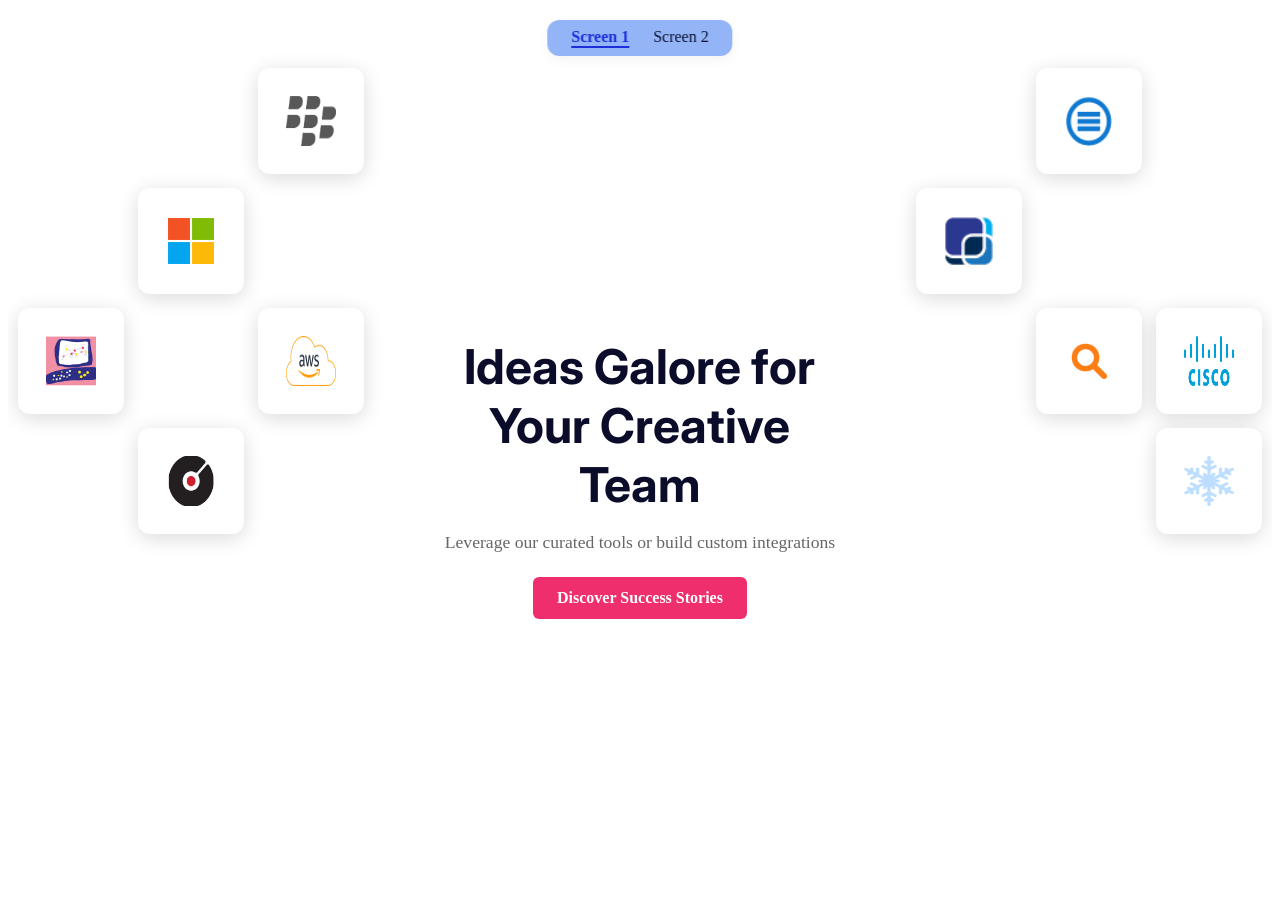
<file: Home-Frontend-main/index.html>
<!DOCTYPE html>
<html lang="en">
<head>
  <meta charset="UTF-8" />
  <meta name="viewport" content="width=device-width, initial-scale=1.0" />
  <title>Ideas Galore</title>
  <link rel="stylesheet" href="styles/screen1.css" />
</head>
<body>
  <nav>
    <a href="index.html" class="active">Screen 1</a>
    <a href="screen2.html" >Screen 2</a>

  </nav>
  
  <div class="page-layout">
    <!-- LEFT PANEL -->
    <div class="left-panel">
      <img src="assets/img/blackberry.png" class="logo-1" alt="Blackberry" />
      <img src="assets/img/microsoft.png" class="logo-2" alt="Microsoft" />
      <img src="assets/img/diagram.png" class="logo-3" alt="Diagram" />
      <img src="assets/img/aws.png" class="logo-4" alt="AWS" />
      <img src="assets/img/cd.png" class="logo-5" alt="CD" />
    </div>

    <!-- MIDDLE PANEL -->
    <div class="middle-panel">
      <section class="idea-section">
        <div class="content">
          <h1>Ideas Galore for <br />Your Creative Team</h1>
          <p>Leverage our curated tools or build custom integrations</p>
          <a href="#" class="btn">Discover Success Stories</a>
        </div>
      </section>
    </div>

    <!-- RIGHT PANEL -->
    <div class="right-panel">
      <img src="assets/img/logo6.png" class="logo-6" alt="Logo 6" />
      <img src="assets/img/logo7.png" class="logo-7" alt="Logo 7" />
      <img src="assets/img/cisco.png" class="logo-8" alt="Cisco" />
      <img src="assets/img/zoom.png" class="logo-9" alt="Zoom" />
      <img src="assets/img/datadog.png" class="logo-10" alt="Datadog" />
    </div>
  </div>
</body>
</html>
</file>
<file: Home-Frontend-main/styles/screen1.css>
@import url("https://fonts.googleapis.com/css2?family=Inter:wght@300;400;700&display=swap");
.page-layout {
  display: flex;
  flex-wrap: wrap;
  height: 100vh;
}
.page-layout .left-panel,
.page-layout .right-panel,
.page-layout .middle-panel {
  flex: 1 1 33.33%;
  min-height: 100vh;
  position: relative;
  padding: 0.5rem;
  box-sizing: border-box;
  overflow: hidden;
}
.page-layout .left-panel,
.page-layout .right-panel {
  background-color: white;
}
.page-layout .left-panel img,
.page-layout .right-panel img {
  position: absolute;
  width: 50px;
  height: 50px;
  background-color: white;
  padding: 1.75rem;
  border-radius: 12px;
  box-shadow: 0 4px 20px rgba(0, 0, 0, 0.15);
}
.page-layout .left-panel .logo-1,
.page-layout .right-panel .logo-1 {
  top: 60px;
  left: 250px;
}
.page-layout .left-panel .logo-2,
.page-layout .right-panel .logo-2 {
  top: 180px;
  left: 130px;
}
.page-layout .left-panel .logo-3,
.page-layout .right-panel .logo-3 {
  top: 300px;
  left: 10px;
}
.page-layout .left-panel .logo-4,
.page-layout .right-panel .logo-4 {
  top: 300px;
  left: 250px;
}
.page-layout .left-panel .logo-5,
.page-layout .right-panel .logo-5 {
  top: 420px;
  left: 130px;
}
.page-layout .left-panel .logo-6,
.page-layout .right-panel .logo-6 {
  top: 60px;
  right: 130px;
}
.page-layout .left-panel .logo-7,
.page-layout .right-panel .logo-7 {
  top: 180px;
  right: 250px;
}
.page-layout .left-panel .logo-8,
.page-layout .right-panel .logo-8 {
  top: 300px;
  right: 10px;
}
.page-layout .left-panel .logo-9,
.page-layout .right-panel .logo-9 {
  top: 300px;
  right: 130px;
}
.page-layout .left-panel .logo-10,
.page-layout .right-panel .logo-10 {
  top: 420px;
  right: 10px;
}
.page-layout .middle-panel {
  background-color: white;
  display: flex;
  align-items: center;
  justify-content: center;
}
.page-layout .middle-panel .idea-section {
  text-align: center;
}
.page-layout .middle-panel .idea-section .content {
  z-index: 2;
}
.page-layout .middle-panel .idea-section .content h1 {
  font-family: "Inter", sans-serif;
  font-size: 3rem;
  font-weight: 700;
  font-style: bold;
  color: #0b0c2a;
  margin-bottom: 1rem;
}
.page-layout .middle-panel .idea-section .content p {
  color: #666;
  margin-bottom: 1.5rem;
  font-size: 1.1rem;
}
.page-layout .middle-panel .idea-section .content .btn {
  display: inline-block;
  padding: 0.75rem 1.5rem;
  background-color: #ef2f6d;
  color: white;
  border-radius: 6px;
  text-decoration: none;
  font-weight: 600;
  transition: 0.3s;
}
.page-layout .middle-panel .idea-section .content .btn:hover {
  background-color: #d11e5b;
}

@media screen and (max-width: 768px) {
  .left-panel,
  .right-panel {
    display: none;
  }
  .middle-panel {
    flex: 1 1 100%;
    min-height: auto;
    padding: 2rem;
  }
  .idea-section {
    text-align: center;
    padding: 1rem;
  }
  .idea-section h1 {
    font-size: 4rem;
  }
  .idea-section p {
    font-size: 2rem;
  }
  .idea-section .btn {
    padding: 0.6rem 1.2rem;
  }
}
nav {
  position: fixed;
  top: 20px;
  left: 50%;
  transform: translateX(-50%);
  background: rgba(120, 163, 245, 0.8);
  -webkit-backdrop-filter: blur(12px);
          backdrop-filter: blur(12px);
  border-radius: 12px;
  padding: 0.5rem 1.5rem;
  box-shadow: 0 4px 12px rgba(0, 0, 0, 0.05);
  display: flex;
  gap: 1.5rem;
  z-index: 10;
}
nav a {
  text-decoration: none;
  color: #091133;
  font-weight: 500;
  font-size: 1rem;
  transition: color 0.3s ease;
}
nav a:hover {
  color: #4455ff;
}
nav a.active {
  font-weight: 600;
  color: #1d2edb;
  border-bottom: 2px solid #1d2edb;
}/*# sourceMappingURL=screen1.css.map */
</file>
